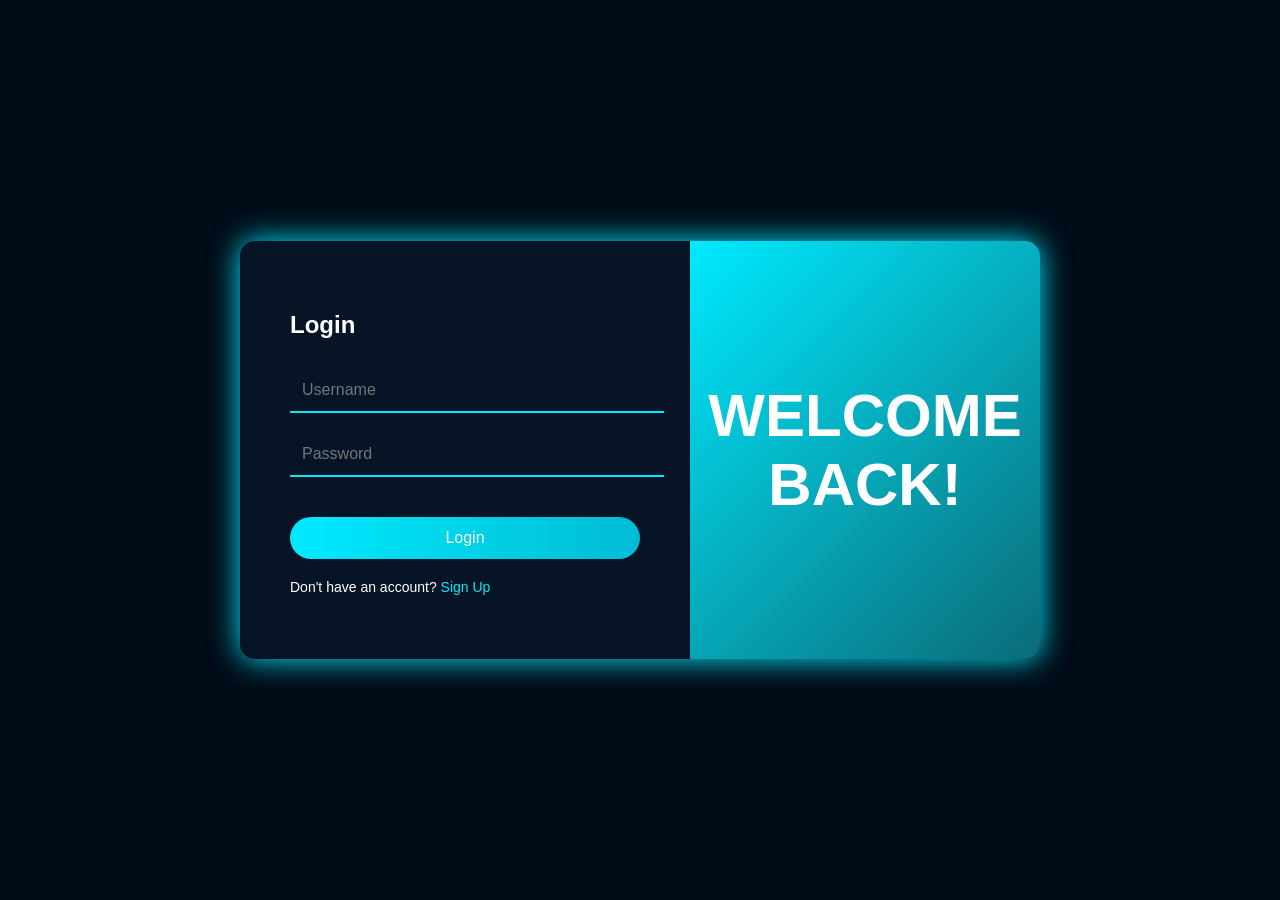
<file: index.html>
<!DOCTYPE html>
<html lang="fr">

<head>

    <meta charset="UTF-8">
    <meta name="viewport" content="width=device-width, initial-scale=1.0">

    <title>Créer Facture</title>

    <link rel="stylesheet" href="style.css">

</head>

<body>
    <div class="logo">
        <img src="logo.png" alt="logo">
    </div>

    <h5 class="title-facture">Créer Facture</h5>

    <div class="form-box">

        <input id="client" placeholder="Nom et prénom du client">

        <input id="email" placeholder="Email">

        <input id="phone" placeholder="Téléphone">

        <input type="date" id="date">

        <input id="service" placeholder="Service">

        <input type="text" id="city" placeholder="Ville">

        <input id="total" type="number" placeholder="Total MAD">

        <input id="avance" type="number" placeholder="Avance">

        <button onclick="createInvoice()">Créer Facture</button>

    </div>
</body>

<script>
    function createInvoice() {

        localStorage.setItem("client", document.getElementById("client").value)
        localStorage.setItem("email", document.getElementById("email").value)
        localStorage.setItem("phone", document.getElementById("phone").value)
        localStorage.setItem("service", document.getElementById("service").value)
        localStorage.setItem("city", document.getElementById("city").value)
        localStorage.setItem("total", document.getElementById("total").value)
        localStorage.setItem("avance", document.getElementById("avance").value)

        localStorage.setItem("date", document.getElementById("date").value)  <!-- هذا هو السطر الناقص -->

        window.location = "facture.html"

    }
    window.onload = function () {
        if (localStorage.getItem("isAuthenticated") !== "true") {
            window.location.href = "login.html";
        }
    }
</script>

</body>

</html>
</file>
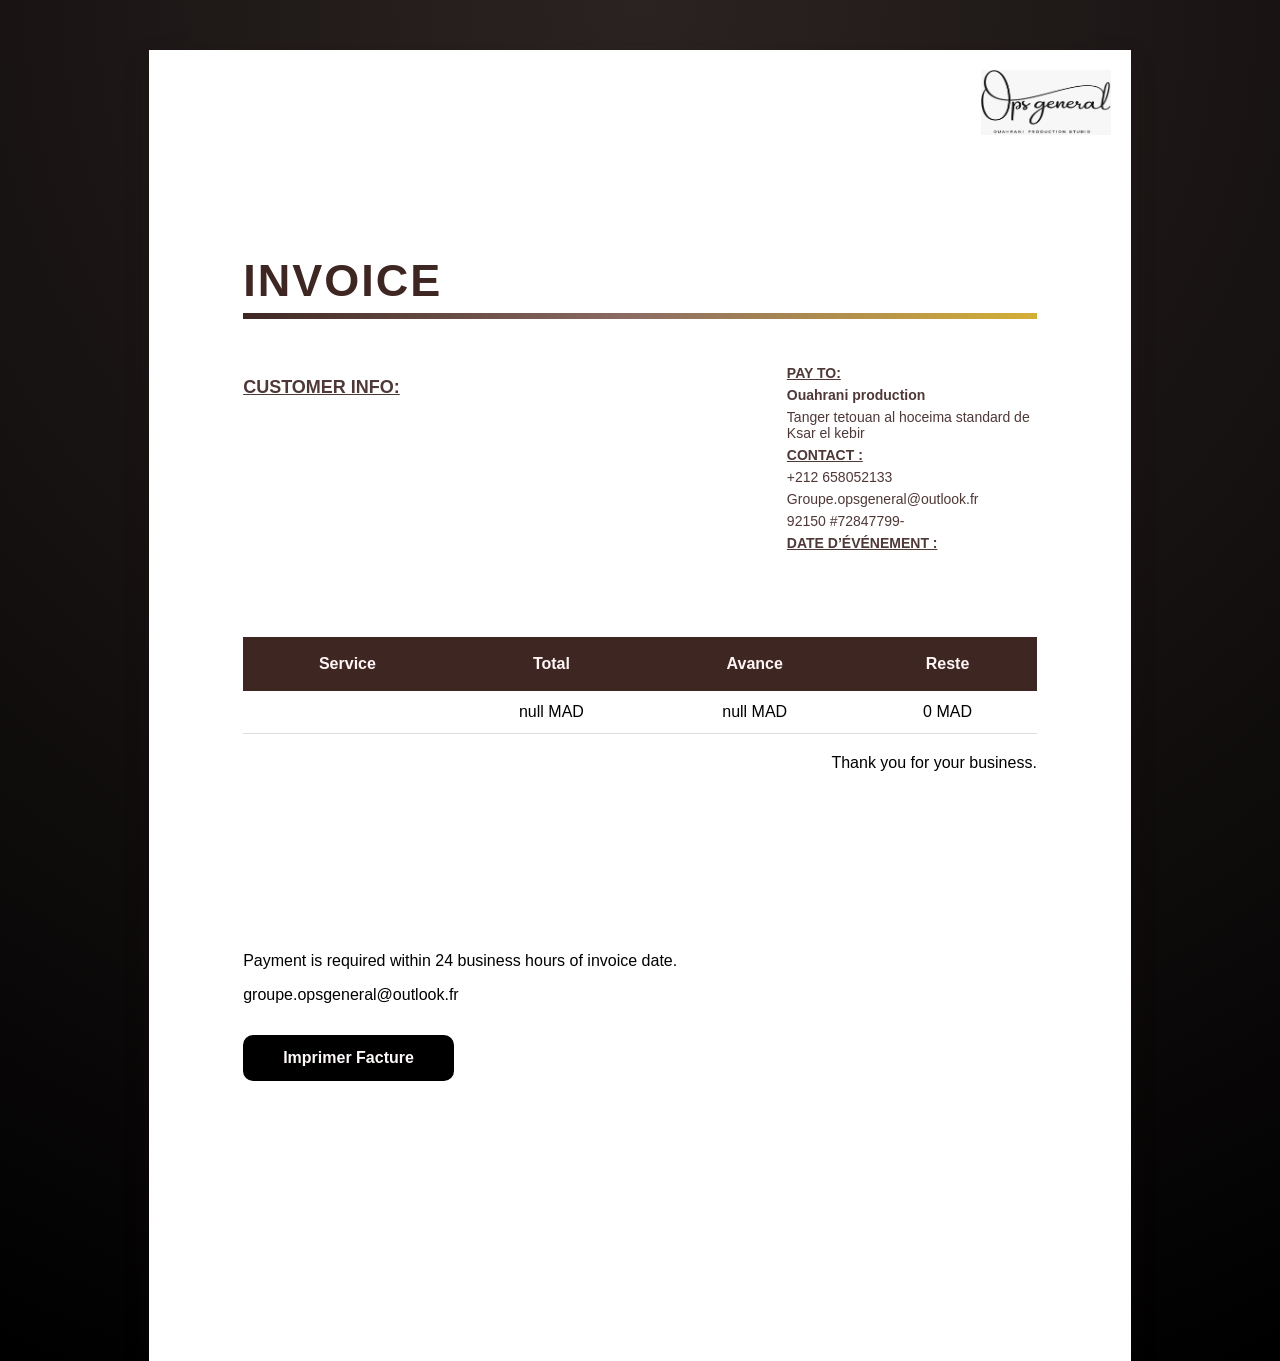
<file: facture.html>
<!DOCTYPE html>
<html lang="fr">

<head>

    <meta charset="UTF-8">

    <title>INVOICE</title>

    <link rel="stylesheet" href="style.css">

</head>

<body>

    <div class="invoice">

        <img src="logo2.png" class="invoice-logo">

        <h1 class="facture-title">INVOICE</h1>
        <div style="height:60px;"></div>
        <div class="invoice-top">
            <div class="customer-block">
                <p class="customer-title"><u> CUSTOMER INFO:</u></p>

                <div class="client-info">
                    <p id="client"></p>
                    <p id="email"></p>
                    <p id="phone"></p>
                    <p id="city"></p>
                </div>
            </div>
            <div class="invoice-right">
                <div class="payto">
                    <p><b><u> PAY TO:</u></b></p>
                    <p><b>Ouahrani production</b></p>
                    <p>Tanger tetouan al hoceima standard de Ksar el kebir </p>

                    <p><b><u> CONTACT :</u></b></p>
                    <p>+212 658052133</p>
                    <p>Groupe.opsgeneral@outlook.fr</p>
                    <p>92150 #72847799-</p>
                    <p><b><u> DATE D’ÉVÉNEMENT :</u></b></p>
                    <div class="input-box">
                        <p id="date"></p>
                    </div>


                </div>
            </div>
        </div>
        <table>

            <tr>
                <th>Service</th>
                <th>Total</th>
                <th>Avance</th>
                <th>Reste</th>
            </tr>

            <tr>
                <td id="service"></td>
                <td id="total"></td>
                <td id="avance"></td>
                <td id="reste"></td>
            </tr>

        </table>
        <p class="thank-text">Thank you for your business.</p>

        <p class="payment-text">
            Payment is required within 24 business hours of invoice date.
        </p>

        <p class="contact-mail">groupe.opsgeneral@outlook.fr</p>
        <button onclick="window.print()">Imprimer Facture</button>

    </div>

    <script>
        let client = localStorage.getItem("client")
        let phone = localStorage.getItem("phone")
        let email = localStorage.getItem("email")
        let city = localStorage.getItem("city")

        let service = localStorage.getItem("service")
        let total = localStorage.getItem("total")
        let avance = localStorage.getItem("avance")
        let date = localStorage.getItem("date")
        let reste = total - avance

        document.getElementById("client").innerText = client
        document.getElementById("phone").innerText = phone
        document.getElementById("email").innerText = email
        document.getElementById("city").innerText = city

        document.getElementById("service").innerText = service
        document.getElementById("total").innerText = total + " MAD"
        document.getElementById("avance").innerText = avance + " MAD"
        document.getElementById("reste").innerText = reste + " MAD"
        document.getElementById("date").innerText = date
    </script>

</body>

</html>
</file>
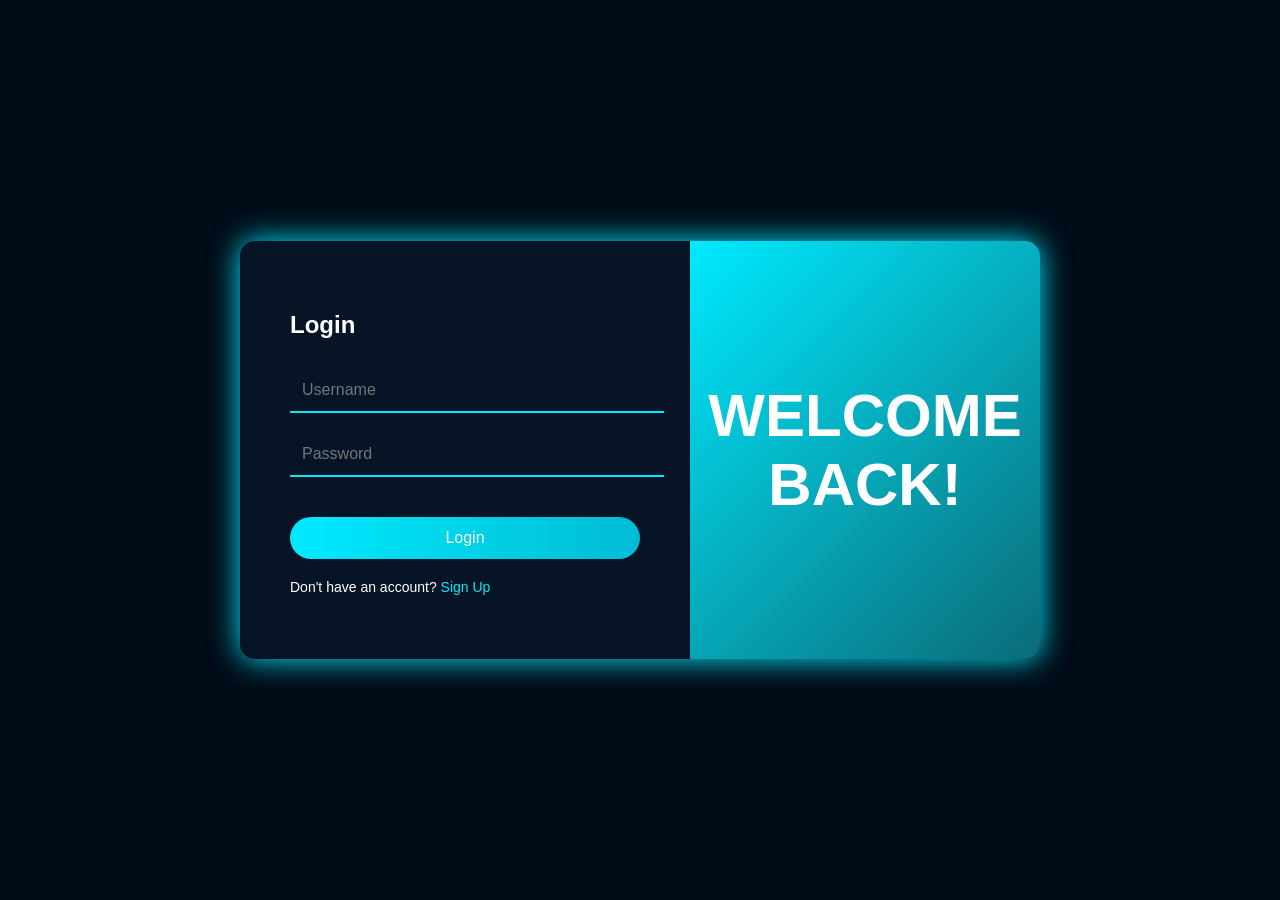
<file: login.html>
<!DOCTYPE html>
<html lang="en">

<head>

   <meta charset="UTF-8">
   <title>Login</title>

   <link rel="stylesheet" href="login.css">

</head>

<body>

   <div class="container">

      <div class="login-box">

         <div class="left">

            <h2>Login</h2>

            <div class="input-box">
               <input id="user" type="text" placeholder="Username">
            </div>

            <div class="input-box">
               <input id="code" type="password" placeholder="Password">
            </div>

            <button onclick="login()">Login</button>

            <p class="signup">
               Don't have an account? <span>Sign Up</span>
            </p>

         </div>

         <div class="right">

            <h1>WELCOME<br>BACK!</h1>

         </div>

      </div>

   </div>

   <script>

      function login() {

         let user = document.getElementById("user").value
         let code = document.getElementById("code").value

         if (user === "admin" && code === "Aa123465.") {
            localStorage.setItem("isAuthenticated", "true")
            window.location.href = "index.html"
         }
         else {
            alert("User ou Code incorrect")
         }

      }

   </script>
</body>
</file>
<file: style.css>
@page{
size:A4;
margin:20mm;
}
body {
    margin: 0;
    font-family: Arial, Helvetica, sans-serif;
    background: radial-gradient(circle at top, #2B2322, #000000);
    display: flex;
    justify-content: center;
    align-items: flex-start;
    min-height: 100vh;
    padding-top: 50px;
}

h1 {
    color: white;
    font-size: 60px;
    margin-bottom: 40px;
    width: 100%;
    text-align: center;
    position: absolute;
    top: 80px;
    left: 0;
}

/* form */
.title-facture {

    position: absolute;
    top: 70px;
    left: 50%;
    transform: translateX(-50%);

    color: #ededed;
    font-size: 50px;
    font-style: italic;
    font-weight: 600;

}

.form-box {

    width: 700px;
    margin: auto;
    padding: 40px;

    display: grid;
    grid-template-columns: 1fr 1fr;
    gap: 20px;

}

input {

    all: unset;
    padding: 30px;
    border-radius: 13px;
    border: 2px solid transparent;
    box-shadow: 0px 2px 2px rgb(255, 255, 255);
    transition: border .3s ease-in-out;
    color: rgb(220, 217, 220);
}

input:focus {
    border: 2px solid #4f3838;
    box-shadow: 0px 4px 8px rgba(56, 189, 248, 0.2);
}

button {

    background: #000000;

    border: none;

    padding: 14px 40px;

    border-radius: 10px;

    color: rgb(255, 249, 249);

    font-weight: bold;

    cursor: pointer;

    margin-top: 15px;
    font-size: 16px;

    grid-column: span 2;
    justify-self: center;

}

button:hover {

    transform: scale(1.05);
    background: #000000;

}

/* facture */
.facture-title {
    font-size: 48px;
    font-weight: 700;
    letter-spacing: 4px;
    font-style: italic;
    color: #020202;
    text-align: center;
    padding-bottom: 12px;
    position: relative;

}

.facture-title::after {
    content: "";
    position: absolute;
    left: 0;
    bottom: 0;
    width: 100%;
    height: 6px;
    background: linear-gradient(90deg, #3e2723, #8d6e63, #d4af37);
    
}

.invoice h1 {
    color: #3e2723;
    font-style: normal;
    font-size: 45px;
    letter-spacing: 2px;
    text-align: left;
}

.customer-title {
    font-weight: bold;
    font-size: 18px;
    margin-bottom: 10px;
}


.client-info p {
    margin: 2px 0;
    line-height: 1.2;
}

#client,
#phone,
#email {
    font-weight: 600;
    font-size: 18px;
    margin: 4px 0;
}

#city {
    font-size: 16px;
    font-weight: 600;
    margin-top: 2px 0;
}

.invoice-top {
    display: flex;
    justify-content: space-between;
    align-items: flex-start;
    margin-top: 20px;
    gap: 30px;
    flex-wrap: wrap;
   color: #4f3838;
font-size: 18px;
}
.customer-block{
display:flex;
flex-direction:column;
}

.invoice-right {
    width: 250px;

}


.invoice-right p {
    text-align: left;
    margin: 6px 0;
    font-size: 14px;
}

.right-info {
    position: absolute;
    right: 0;
    text-align: left;
    
}


.payto {
    direction: ltr;
    unicode-bidi: plaintext;
    text-align: left;
    
}
 

.invoice{
width:210mm;
min-height:297mm;
background:white;
margin:auto;
padding:25mm;
box-shadow:0 10px 25px rgba(33,14,19,0.2);
}


.top-bar {

    height: 5px;

    background: linear-gradient(90deg, #1c0e11, #ffffff);

    margin-bottom: 30px;

}


.client-info {
    margin-top: 20px;
    line-height: 30px;
    font-size: 16px;
}

table {

    width: 100%;
    margin-top: 40px;
    border-collapse: collapse;
    margin-top: 80px;
}

th {

    background: #3e2723;

    color: rgb(255, 245, 245);

    padding: 18px;


}

td {

    padding: 12px;

    border-bottom: 1px solid #dddddd;

    text-align: center;

}
.thank-text{
text-align:right;
margin-top:20px;
}

.payment-text{
margin-top:180px;
}

.contact-mail{
margin-top:10px;
}

/* print */

@media print {

    button {

        display: none;

    }

    body {

        background: rgb(48, 6, 45);

        padding: 0;

    }

    .invoice {

        box-shadow: none;

    }

}

.logo {
    position: absolute;
    top: 5px;
    right: 20px;
}

.logo img {
    width: 300px;
    height: auto;
}



.title {

    font-size: 42px;

    margin-bottom: 20px;

}

.card {
    background: #1e293b;
    padding: 20px;
    border-radius: 12px;
    box-shadow: 0 10px 25px rgba(0, 0, 0, 0.5);
    transition: 0.3s;
}

.card:hover {
    transform: translateY(-5px);
    background: #334155;
}

@media (max-width:600px) {

    .form-box {
        grid-template-columns: 1fr;

        width: 90%;
        margin: auto;
        margin-top: 60px;
    }

    button {
        grid-column: span 1;
        width: 100%;
    }

    .title-facture {
        font-size: 27px;
        margin-top: 30px;
        margin-bottom: 20px;
    }

    @media (max-width:600px) {

        .logo {
            top: 5px;
            right: 10px;
        }

        .logo img {
            width: 200px;

            height: auto;
        }
    }
}

.invoice-header {
    display: flex;
    justify-content: space-between;
    align-items: center;
    margin-bottom: 30px;
}

.invoice-logo {
    position: absolute;
    top: 20px;
    right: 20px;
    width: 130px;
}

.invoice-header h1 {
    font-size: 40px;
    color: white;
}

.invoice {
    position: relative;
}


@media print{
body{
background:white !important;
}
}
@media print{

body{
margin:0;
background:white;
}

.invoice{
width:190mm;
height:260mm;
margin:auto;
padding:20px;
box-shadow:none;
}

button{
display:none;
}

table{
font-size:14px;
}

}
</file>
<file: login.css>
body{
margin:0;
font-family:Arial;
background:#020b18;
display:flex;
justify-content:center;
align-items:center;
height:100vh;
}

.container{
width:800px;
}


.login-box{
display:flex;
background:#071426;
border-radius:15px;
overflow:hidden;
box-shadow:0 0 30px #00eaff;
}

.left{
flex:1;
padding:50px;
color:white;
}

.left h2{
margin-bottom:30px;
}

.input-box{
margin-bottom:20px;
}

input{
width:100%;
padding:12px;
background:transparent;
border:none;
border-bottom:2px solid #00eaff;
color:white;
font-size:16px;
outline:none;
}

button{
width:100%;
padding:12px;
background:linear-gradient(90deg,#00eaff,#00bcd4);
border:none;
border-radius:25px;
color:white;
font-size:16px;
cursor:pointer;
margin-top:20px;
}

button:hover{
opacity:0.8;
}

.signup{
margin-top:20px;
font-size:14px;
}

.signup span{
color:#00eaff;
cursor:pointer;
}

.right{
flex:1;
background:linear-gradient(135deg,#00eaff,#0b6b78);
display:flex;
justify-content:center;
align-items:center;
color:white;
font-size:30px;
text-align:center;
}
</file>
